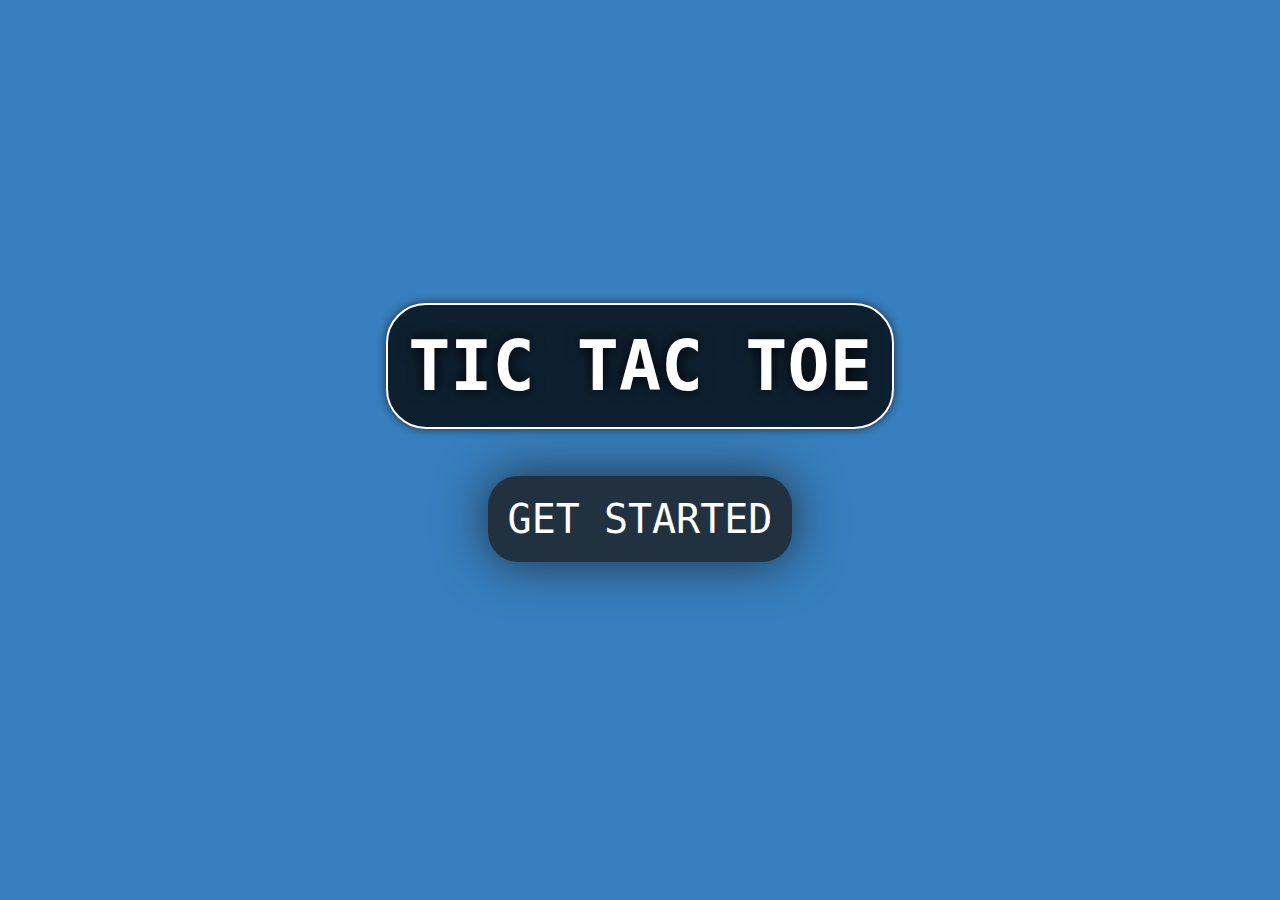
<file: index.html>
<!DOCTYPE html>
<html lang="en">
<head>
    <meta charset="UTF-8">
    <meta name="viewport" content="width=device-width, initial-scale=1.0">
    <link rel="stylesheet" href="style.css">
    <title>Tic Tac Toe</title>
</head>
<body>
    <div class="page1">
        <h1>TIC TAC TOE</h1>
    <a href="page2.html">GET STARTED</a>
    </div>

    <script src="script.js"></script>
</body>
</html>
</file>
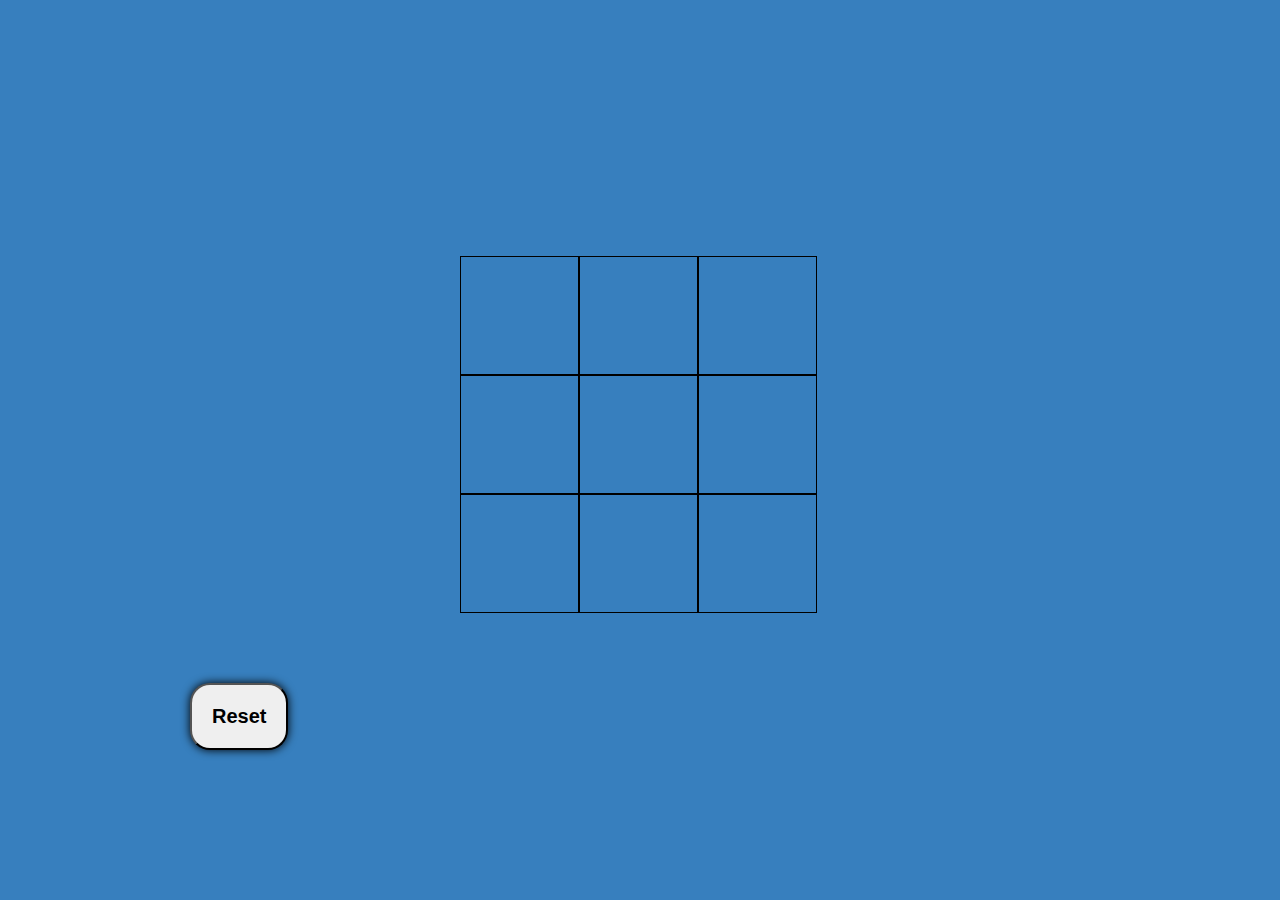
<file: page2.html>
<!DOCTYPE html>
<html lang="en">
<head>
    <meta charset="UTF-8">
    <meta name="viewport" content="width=device-width, initial-scale=1.0">
    <link rel="stylesheet" href="style.css">
    <title>Document</title>
</head>
<body>
    <div class="game-board">
        <div class="row">
            <div class="cell" id="cell-0"></div>
            <div class="cell" id="cell-1"></div>
            <div class="cell" id="cell-2"></div>
            <div class="cell" id="cell-3"></div>
            <div class="cell" id="cell-4"></div>
            <div class="cell" id="cell-5"></div>
            <div class="cell" id="cell-6"></div>
            <div class="cell" id="cell-7"></div>
            <div class="cell" id="cell-8"></div>
        </div>
    </div>
    <br>
    <button id="reset-btn">Reset</button>

    <script src="script.js"></script>
</body>
</html>
</file>
<file: style.css>
body{
    margin: 0;
    padding: 0;
    padding-top: 20%;
    box-sizing: border-box;
    background-color: rgb(55, 127, 190);
    font-family: monospace;
}
.page1{
    display: flex;
    flex-direction: column;
    align-items: center;
    justify-content: center;
}
.page1 h1{
    text-align: center;
    font-size: 70px;
    color: #fff;
    text-shadow: 0 0 15px #000;
    background-color:  rgb(14, 32, 48);
    padding: 20px;
    border: 2px solid #fff;
    border-radius: 40px;
    box-shadow: 0 0 10px #21313f;
}
.page1 a{
    background-color: #21313f;
    padding: 20PX;
    margin: 0 auto;
    border-radius: 30px;
    text-decoration: none;
    font-size: 40px;
    color: #fff;
    box-shadow: 0 0 50px #21313f;
    transition: 1s;
}
.page1 a:hover{
    box-shadow: 0 0 100px #21313f;
    border: 3px solid #12d443;
}




/* game-board*/

.game-board{
    width: 100%;
    display: flex;
    background-color: none;
    flex-direction: column;
    align-items: center;
    justify-content: center;
}
.row{
    display: flex;
    flex-wrap: wrap;
    width: 360px;
    height: 350px;
    background-color: none;
}
.cell{
    width: 117px;
    height: 117px;
    border: 1px solid #000;
    display: flex;
    justify-content: center;
    align-items: center;
    font-size: 54px;
    font-weight: 800;
    cursor: pointer;
}
.cell:hover{
    background-color: #ccc;
}
#reset-btn{
    position: absolute;
    bottom: 150px;
    left: 190px;
    color: #000;
    margin-top: 0;
    font-size: 20px;
    padding: 20px;
    border-radius: 20px;
    font-weight: 700;
    box-shadow: 0 0 10px;
    cursor: pointer;
}
</file>
